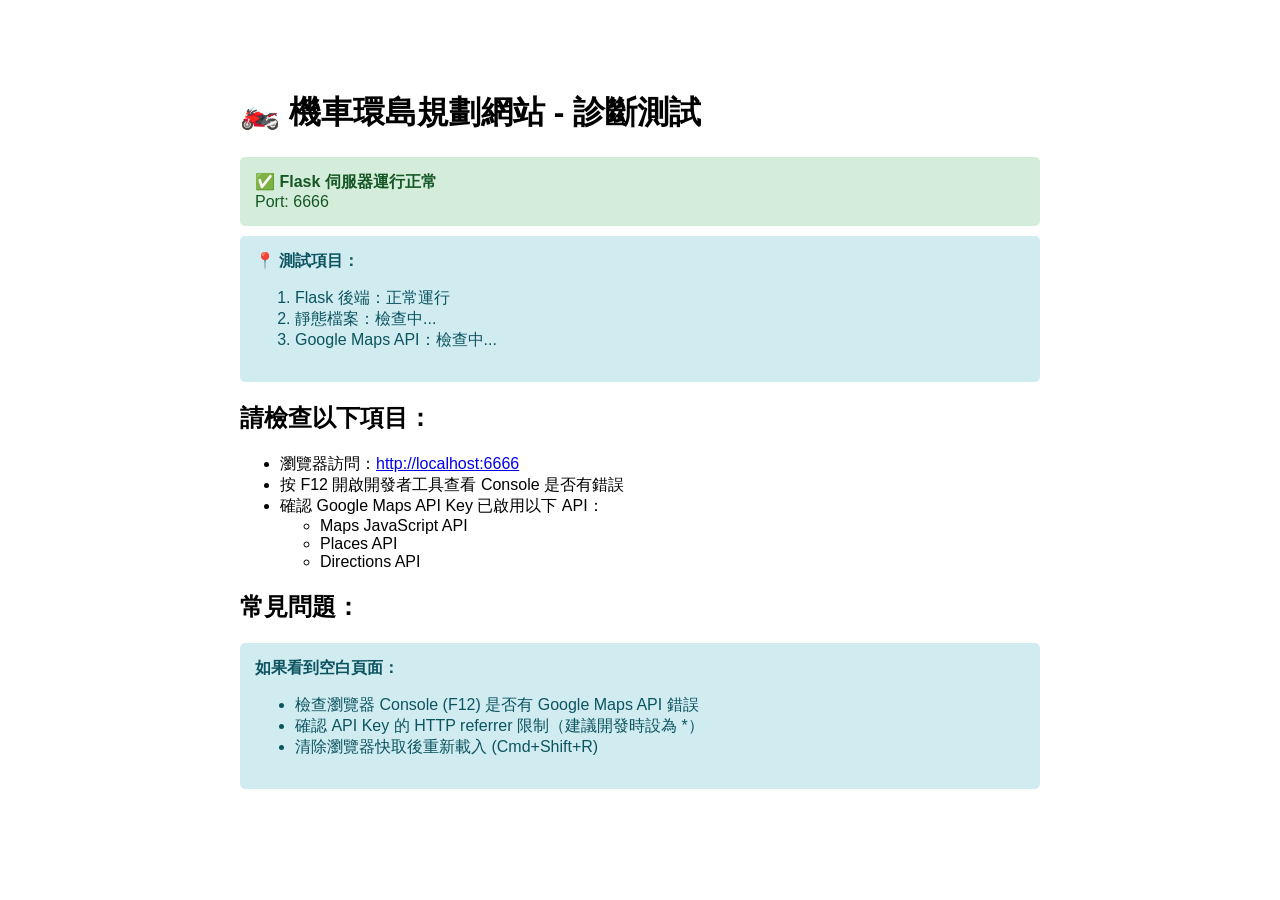
<file: test.html>
<!DOCTYPE html>
<html lang="zh-TW">
<head>
    <meta charset="UTF-8">
    <meta name="viewport" content="width=device-width, initial-scale=1.0">
    <title>測試頁面</title>
    <style>
        body {
            font-family: Arial, sans-serif;
            max-width: 800px;
            margin: 50px auto;
            padding: 20px;
        }
        .status {
            padding: 15px;
            margin: 10px 0;
            border-radius: 5px;
        }
        .success { background: #d4edda; color: #155724; }
        .error { background: #f8d7da; color: #721c24; }
        .info { background: #d1ecf1; color: #0c5460; }
    </style>
</head>
<body>
    <h1>🏍️ 機車環島規劃網站 - 診斷測試</h1>
    
    <div class="status success">
        <strong>✅ Flask 伺服器運行正常</strong><br>
        Port: 6666
    </div>
    
    <div class="status info">
        <strong>📍 測試項目：</strong>
        <ol>
            <li>Flask 後端：正常運行</li>
            <li>靜態檔案：檢查中...</li>
            <li>Google Maps API：檢查中...</li>
        </ol>
    </div>
    
    <h2>請檢查以下項目：</h2>
    <ul>
        <li>瀏覽器訪問：<a href="http://localhost:6666" target="_blank">http://localhost:6666</a></li>
        <li>按 F12 開啟開發者工具查看 Console 是否有錯誤</li>
        <li>確認 Google Maps API Key 已啟用以下 API：
            <ul>
                <li>Maps JavaScript API</li>
                <li>Places API</li>
                <li>Directions API</li>
            </ul>
        </li>
    </ul>
    
    <h2>常見問題：</h2>
    <div class="status info">
        <strong>如果看到空白頁面：</strong>
        <ul>
            <li>檢查瀏覽器 Console (F12) 是否有 Google Maps API 錯誤</li>
            <li>確認 API Key 的 HTTP referrer 限制（建議開發時設為 *）</li>
            <li>清除瀏覽器快取後重新載入 (Cmd+Shift+R)</li>
        </ul>
    </div>
    
    <script>
        console.log('✅ 測試頁面載入成功');
        console.log('🔍 請訪問主頁面：http://localhost:6666');
    </script>
</body>
</html>
</file>
